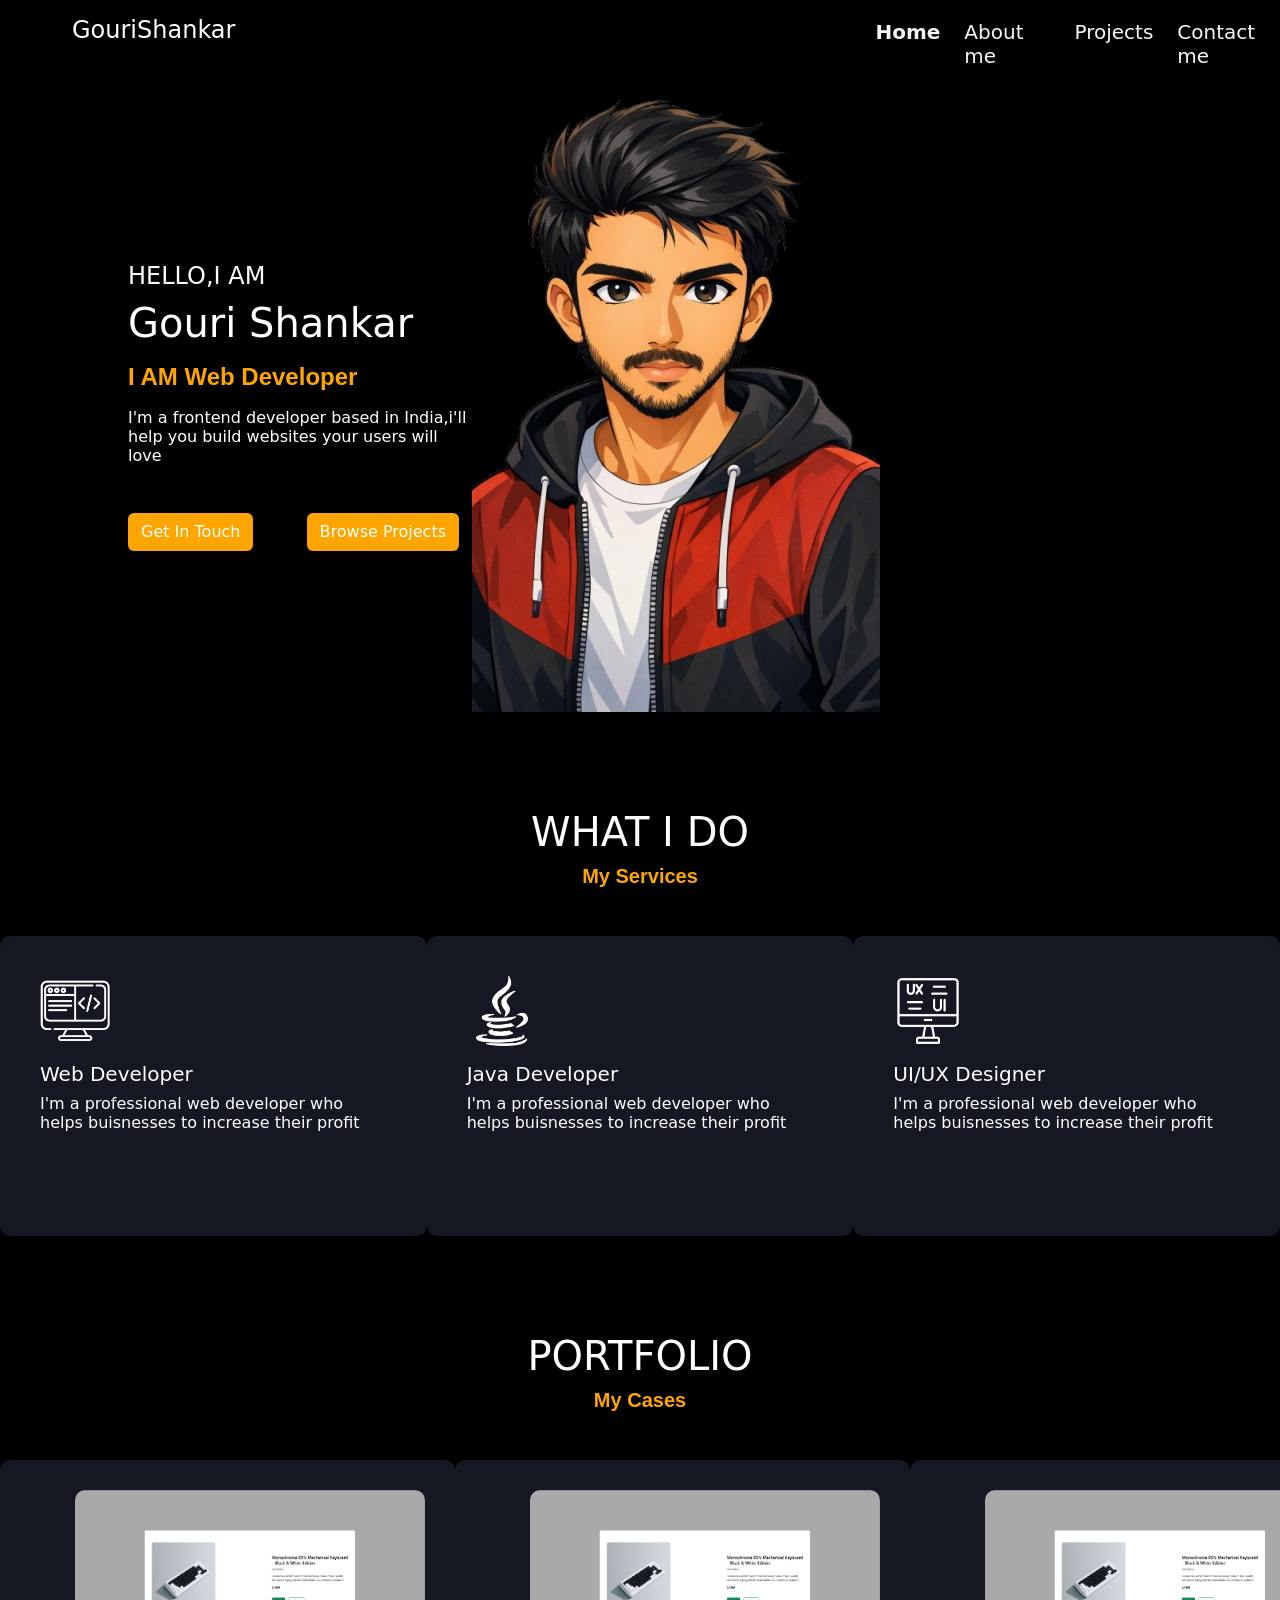
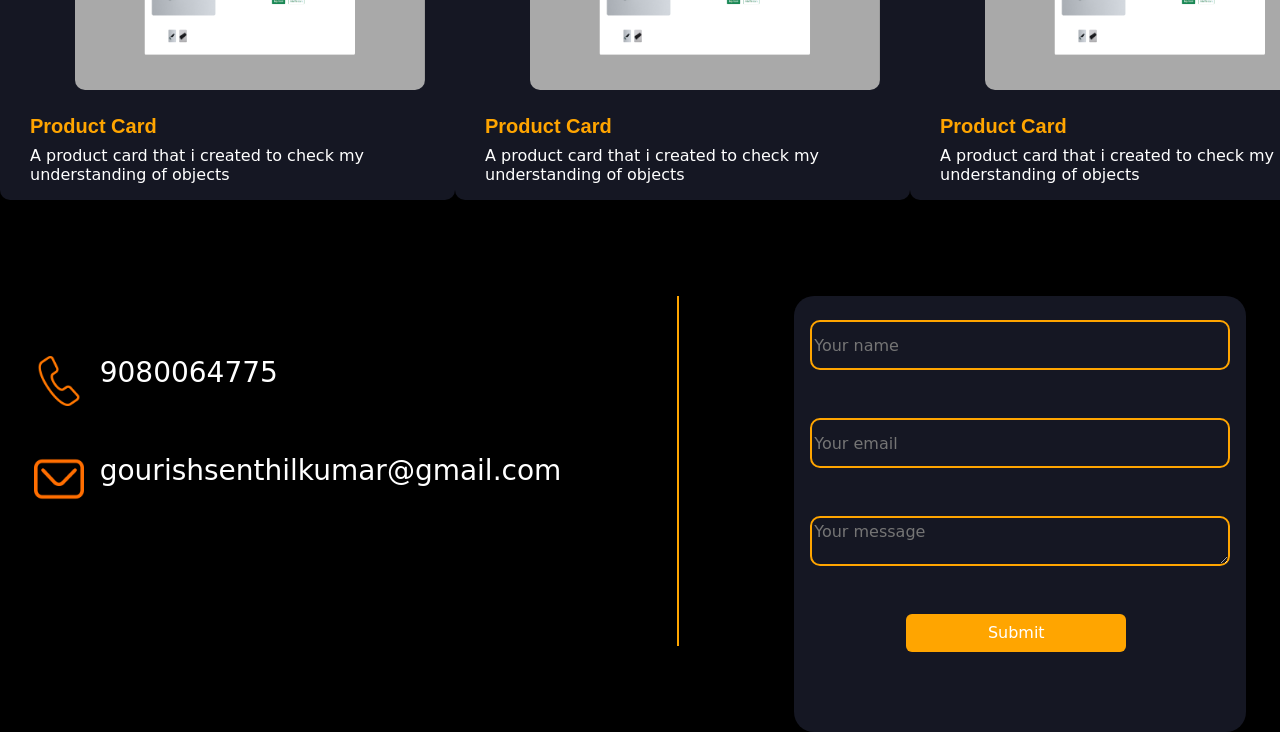
<file: index.html>
<!DOCTYPE html>
<html lang="en">
<head>
    <meta charset="UTF-8">
    <meta name="viewport" content="width=device-width, initial-scale=1.0">
    <link href="https://cdn.jsdelivr.net/npm/bootstrap@5.3.8/dist/css/bootstrap.min.css" rel="stylesheet" integrity="sha384-sRIl4kxILFvY47J16cr9ZwB07vP4J8+LH7qKQnuqkuIAvNWLzeN8tE5YBujZqJLB" crossorigin="anonymous">
    <link rel="stylesheet" href="style.css">
    <link rel="stylesheet" href="https://fonts.googleapis.com/css2?family=Material+Symbols+Outlined:opsz,wght,FILL,GRAD@20..48,100..700,0..1,-50..200&icon_names=code" />
    <title>Document</title>
</head>
<body>
    <div>
        <div class="nav-container pt-3 d-flex flex-row">
            <div>
             <h4 class="ps-4 text-white ms-5">GouriShankar</h4>
            </div>
            <div class="navbar1 d-flex flex-row gap-4 mt-1">
                
            </div>
        </div>

    <div class="d-flex flex-row ">
        <div class="intro-card">
            <h4 class="hook text-white"></h4>
            <h1 class="context text-white"></h1>
            <h4 class="title pt-2"></h4>
            <h6 class="desc text-white pb-4 pt-2"></h6>
            <button class="btn button1 mt-3">Get In Touch</button>
            <button class="btn button1 ms-5 mt-3">Browse Projects</button>
        </div>
        <div class="image-card">
            <img src="images/animated1.png" class="hero-image">
        </div>
    </div>    

    <div class="mt-5 pt-5">
        <h1 class="text-white text-center">WHAT I DO</h1>
        <h5 class="title text-center">My Services</h5>
        <div class="about-section mt-5 text-white d-flex flex-row justify-content-around">
            
        </div>

       
    </div>    

    <div class="mt-5 pt-5">
        <h1 class="text-white text-center">PORTFOLIO</h1>
        <h5 class="title text-center">My Cases</h5>
     <div class="project-card mt-5 text-white d-flex flex-row justify-content-around">

        </div>
    </div>

    <div class="d-flex flex-row justify-content-around gap-5 mt-5 pt-5">
        <div class="contact-info mb-5 pb-5">
            <div class="d-flex flex-column gap-5">
            <div class="d-flex flex-row gap-3">
                <img src="images/phone.png" class="icon-1"/>
                <h3 class="text-white">9080064775</h3>
            </div>
            <div class="d-flex flex-row gap-3">
                <img src="images/email.png" class="icon-1"/>
                <h3 class="text-white">gourishsenthilkumar@gmail.com</h3>
            </div>
            </div>
        </div>
        <div class="split-line">
        </div>
        <form class="contact-form d-flex flex-column gap-5 p-3 pt-4">
            <input class="contact-name" placeholder="Your name">
            <input class="contact-email" placeholder="Your email">
            <textarea class="contact-message" placeholder="Your message"></textarea>
            <div class="ms-5 ps-5">
            <button type="submit" class="submit-button btn">Submit</button>
            </div>
            <p class="error-msg text-white"></p>
        </form>
    </div>
    </div>
    
    <script type="module" src="./main.js"></script>
</body>
</html>
</file>
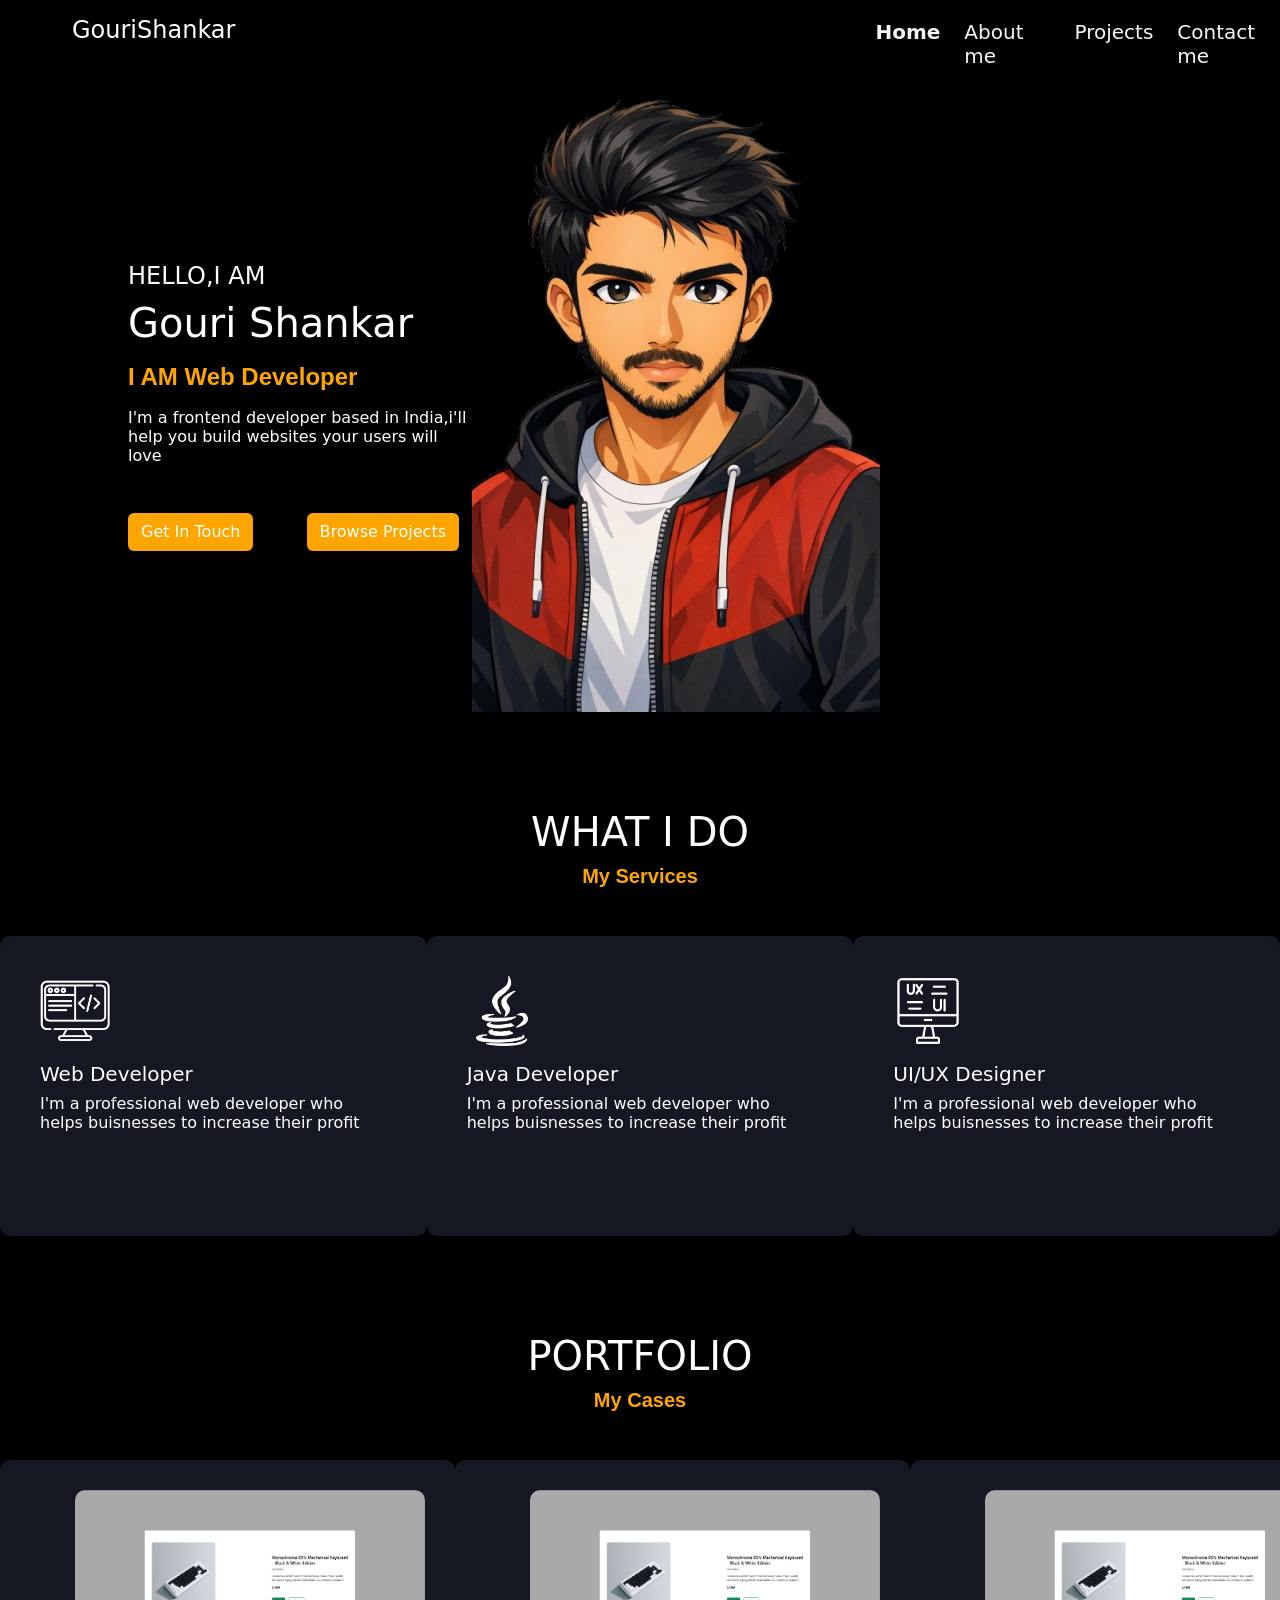
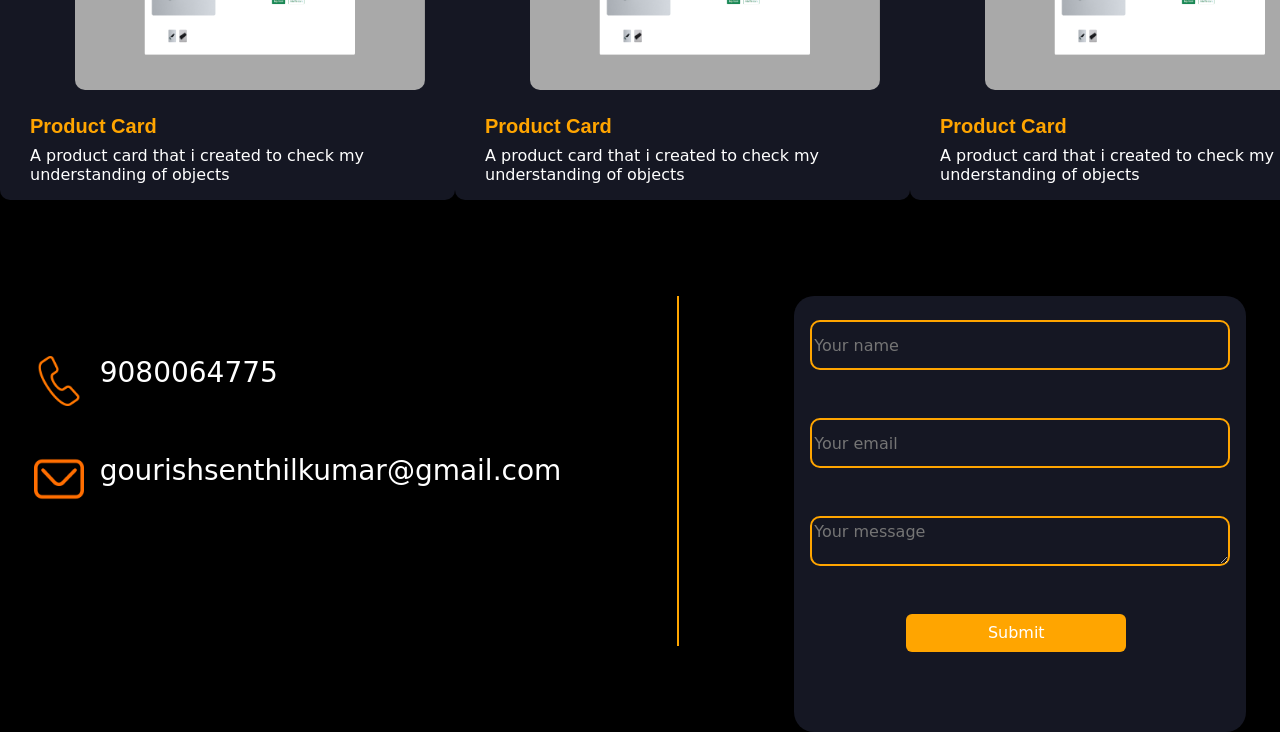
<file: Hero.html>
<!DOCTYPE html>
<html lang="en">
<head>
    <meta charset="UTF-8">
    <meta name="viewport" content="width=device-width, initial-scale=1.0">
    <link href="https://cdn.jsdelivr.net/npm/bootstrap@5.3.8/dist/css/bootstrap.min.css" rel="stylesheet" integrity="sha384-sRIl4kxILFvY47J16cr9ZwB07vP4J8+LH7qKQnuqkuIAvNWLzeN8tE5YBujZqJLB" crossorigin="anonymous">
    <link rel="stylesheet" href="style.css">
    <link rel="stylesheet" href="https://fonts.googleapis.com/css2?family=Material+Symbols+Outlined:opsz,wght,FILL,GRAD@20..48,100..700,0..1,-50..200&icon_names=code" />
    <title>Document</title>
</head>
<body>
    <div>
        <div class="nav-container pt-3 d-flex flex-row">
            <div>
             <h4 class="ps-4 text-white ms-5">GouriShankar</h4>
            </div>
            <div class="navbar1 d-flex flex-row gap-4 mt-1">
                
            </div>
        </div>

    <div class="d-flex flex-row ">
        <div class="intro-card">
            <h4 class="hook text-white"></h4>
            <h1 class="context text-white"></h1>
            <h4 class="title pt-2"></h4>
            <h6 class="desc text-white pb-4 pt-2"></h6>
            <button class="btn button1 mt-3">Get In Touch</button>
            <button class="btn button1 ms-5 mt-3">Browse Projects</button>
        </div>
        <div class="image-card">
            <img src="images/animated1.png" class="hero-image">
        </div>
    </div>    

    <div class="mt-5 pt-5">
        <h1 class="text-white text-center">WHAT I DO</h1>
        <h5 class="title text-center">My Services</h5>
        <div class="about-section mt-5 text-white d-flex flex-row justify-content-around">
            
        </div>

       
    </div>    

    <div class="mt-5 pt-5">
        <h1 class="text-white text-center">PORTFOLIO</h1>
        <h5 class="title text-center">My Cases</h5>
     <div class="project-card mt-5 text-white d-flex flex-row justify-content-around">

        </div>
    </div>

    <div class="d-flex flex-row justify-content-around gap-5 mt-5 pt-5">
        <div class="contact-info mb-5 pb-5">
            <div class="d-flex flex-column gap-5">
            <div class="d-flex flex-row gap-3">
                <img src="images/phone.png" class="icon-1"/>
                <h3 class="text-white">9080064775</h3>
            </div>
            <div class="d-flex flex-row gap-3">
                <img src="images/email.png" class="icon-1"/>
                <h3 class="text-white">gourishsenthilkumar@gmail.com</h3>
            </div>
            </div>
        </div>
        <div class="split-line">
        </div>
        <form class="contact-form d-flex flex-column gap-5 p-3 pt-4">
            <input class="contact-name" placeholder="Your name">
            <input class="contact-email" placeholder="Your email">
            <textarea class="contact-message" placeholder="Your message"></textarea>
            <div class="ms-5 ps-5">
            <button type="submit" class="submit-button btn">Submit</button>
            </div>
            <p class="error-msg text-white"></p>
        </form>
    </div>
    </div>
    
    <script type="module" src="./main.js"></script>
</body>
</html>
</file>
<file: style.css>
body{
    background-color: black;
    height: 100vh;
}

.nav-container{
    background-color: black;
    height: 70px;
    width: 100%;
    padding-top: 10px;
}

.navbar1{
    margin-left: 50%;
    color:whitesmoke;
}

.intro-card{
    width:100%;
    margin-top: 15%;
    padding-left: 10%;
}

.image-card{
    padding-top: 30px;
    padding-right: 400px;
}

.hero-image{

}

.context{
    font-family: ;
}

.title{
    font-family: sans-serif;
    font-weight: 600;
}

.nav1:hover{
    background-color:orange;
    border-radius: 20px;
    height: 30px;
    padding-left: 7px;
    padding-right: 7px;

    
}

.nav1.active {
  color: whitesmoke;
  font-weight: bold;
}

.title{
    color: orange;
}

.button1{
    background-color: orange;
    color: white;
}

.about-card{
    background-color: rgb(21, 23, 35);
    border-radius: 10px;
    width: 500px;
    height: 300px;
    padding: 40px;
}

.icon1{
    height: 70px;
    width: 70px;
}

.projects-card{
    background-color: rgb(21, 23, 35);
    border-radius: 10px;
    width: 500px;
    height: 340px;
    padding: 30px;
}

.image-1{
    height: 200px;
    width: 350px;
    border-radius: 10px;
    margin-left: 45px;
}

input{
    background-color: rgb(21, 23, 35);
    border-color: orange;
    border-style: solid;
    color: white;
}
input:focus{
    background-color: rgb(21, 23, 35) !important;
    border-color: orange !important;
    border-style: solid !important;
    color: white !important;
    outline: none;
    box-shadow: none;
}

.contact-message{
     background-color: rgb(21, 23, 35);
    border-color: orange;
    border-style: solid;
    border-width: 2px;
    color: white;
}
.contact-message:focus{
    background-color: rgb(21, 23, 35) !important;
    border-color: orange !important;
    border-style: solid !important;
    color: white !important;
    outline: none;
    box-shadow: none;
}

.icon-1{
    height:50px;
    width:50px;
}

.contact-form{
    background-color:  rgb(21, 23, 35);
    border-radius: 20px;
}

.contact-name{
    height: 50px;
    width: 420px;
    border-radius: 10px;
}

.contact-email{
    height: 50px;
    width: 420px;
    border-radius: 10px;
}

.contact-message{
    height: 50px;
    width: 420px;
    border-radius: 10px;
}

.submit-button{
    background-color: orange;
    color: white;
    width: 220px;
}
.submit-button:focus{
    background-color: transparent !important;
    color: orange !important;
    width: 220px;

}

.contact-info{
    margin-top: 60px;
}

.split-line{
    background-color: orange;
    color:orange;
    width: 2px;
    height: 350px;

}
</file>
